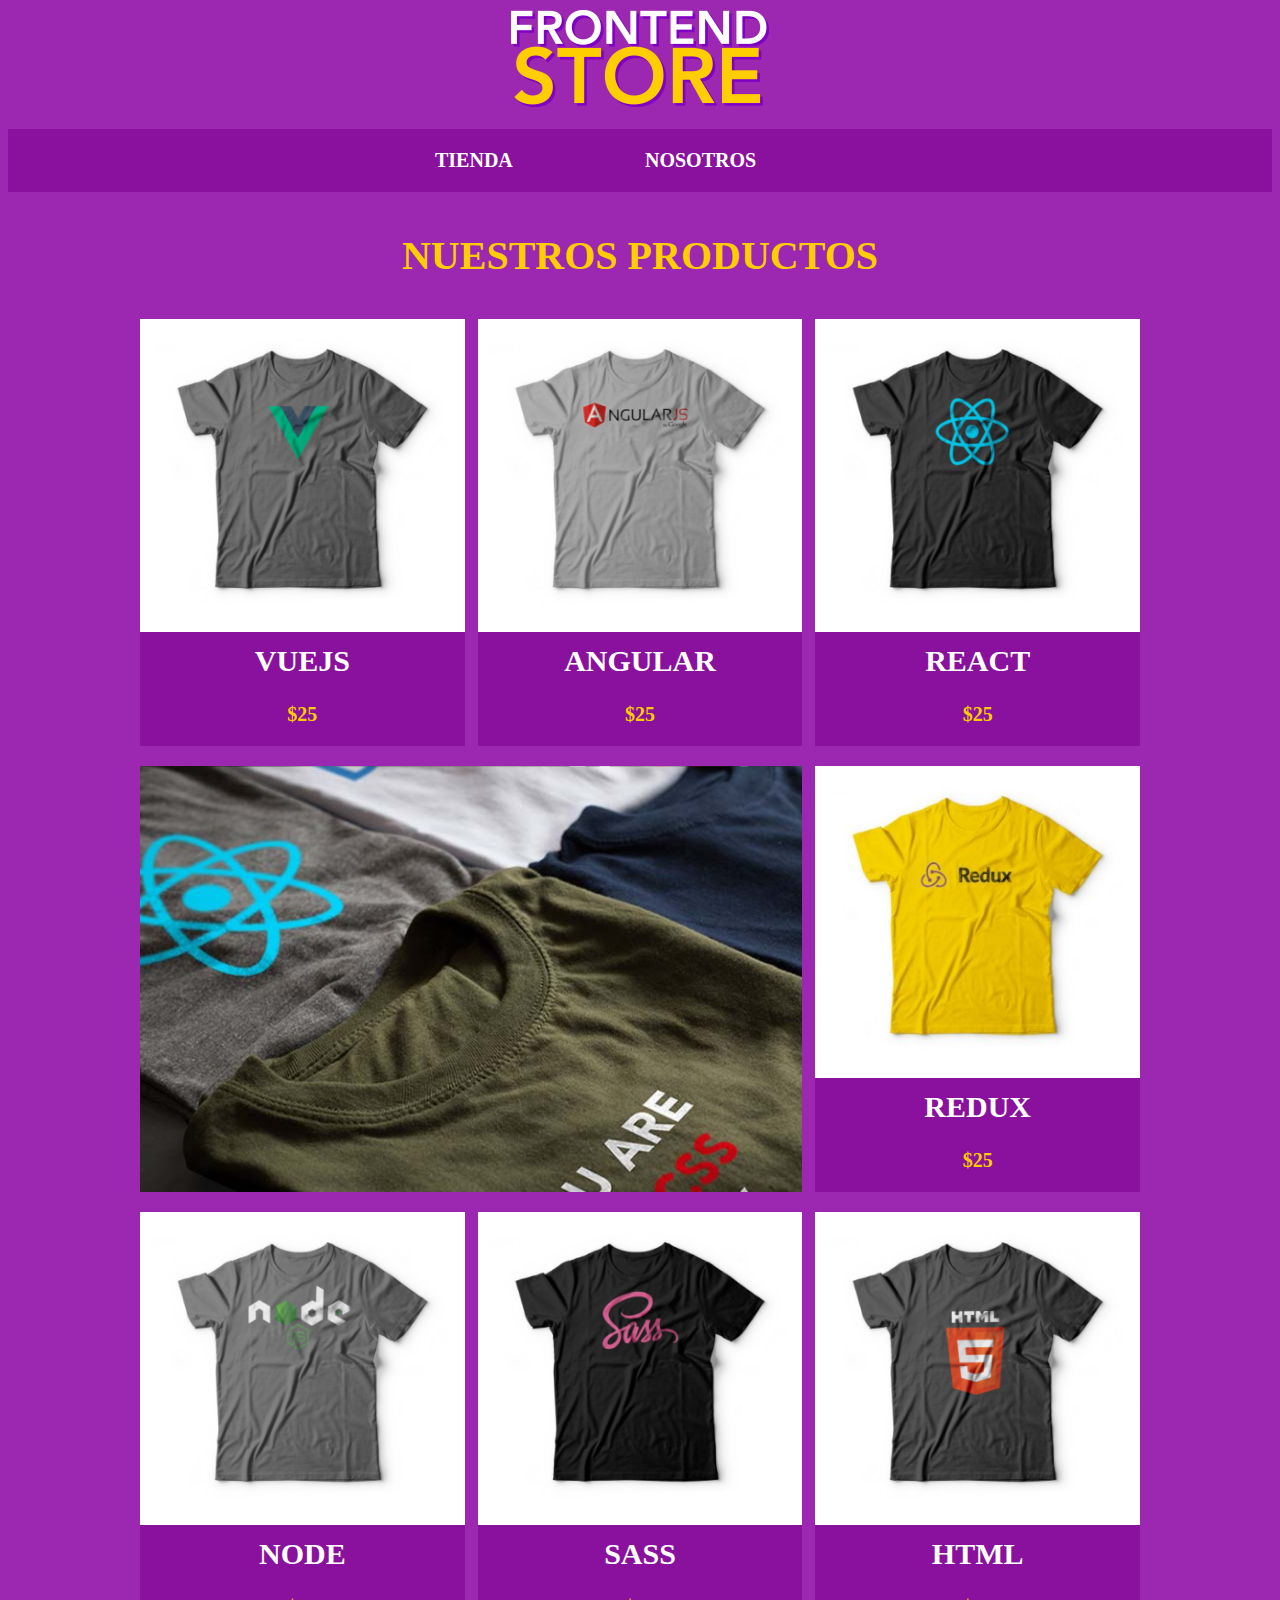
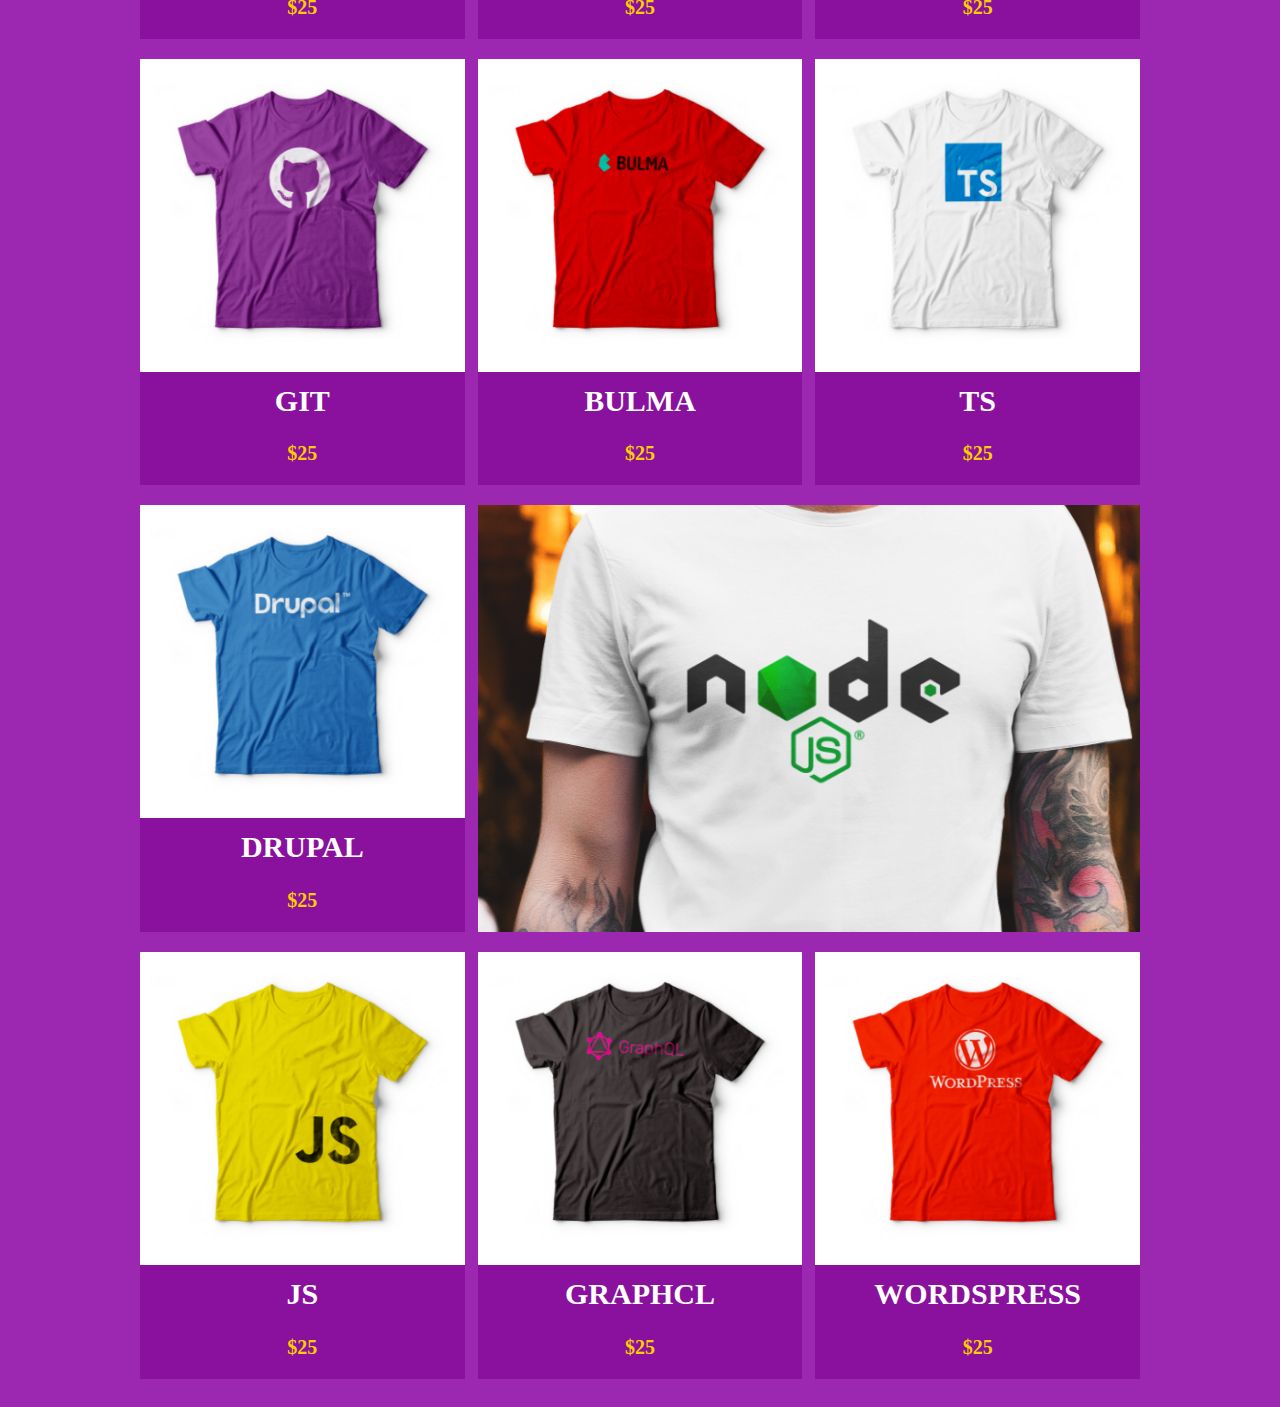
<file: index.html>
<!DOCTYPE html>
<html lang="en">

<head>
    <meta charset="UTF-8">
    <meta name="viewport" content="width=device-width, initial-scale=1, shrink-to-fit=no">
    <meta http-equiv="X-UA-Compatible" content="ie=edge">
    <title>Front End Store - CSS Grid</title>
    <link rel="stylesheet" href="https://necolas.github.io/normalize.css/8.0.1/normalize.css">
    <link href="https://fonts.googleapis.com/css?family=Staatliches" rel="stylesheet">
    <link rel="stylesheet" href="css/style.css">

</head>

<body>
    <header class="header">
        <a href="./index.html">
            <img src="./img/logo.png" alt="">
        </a>
    </header>
    <div class="barra">
        <nav class="contenido-barra">
            <a href="./producto.html">Tienda</a>
            <a href="./nosotros.html">Nosotros</a>
        </nav>
    </div>
    <main class="contenedor">
        <h1>Nuestros productos</h1>
        <div class="contenedor-main">
            <div class="contenido-main">
                <img src="./img/1.jpg" alt="vuejs">
                <div class="texto-main">
                    <h2>Vuejs</h2>
                    <p>$25</p>
                </div>
            </div>
            <div class="contenido-main">
                <img src="./img/2.jpg" alt="Angular">
                <div class="texto-main">
                    <h2>Angular</h2>
                    <p>$25</p>
                </div>
            </div>
            <div class="contenido-main">
                <img src="./img/3.jpg" alt="react">
                <div class="texto-main">
                    <h2>react</h2>
                    <p>$25</p>
                </div>
            </div>
            <div class="contenido-main">
                <img src="./img/4.jpg" alt="redux">
                <div class="texto-main">
                    <h2>redux</h2>
                    <p>$25</p>
                </div>
            </div>
            <div class="contenido-main">
                <img src="./img/5.jpg" alt="node">
                <div class="texto-main">
                    <h2>node</h2>
                    <p>$25</p>
                </div>
            </div>
            <div class="contenido-main">
                <img src="./img/6.jpg" alt="Sass">
                <div class="texto-main">
                    <h2>Sass</h2>
                    <p>$25</p>
                </div>
            </div>
            <div class="contenido-main">
                <img src="./img/7.jpg" alt="html">
                <div class="texto-main">
                    <h2>html</h2>
                    <p>$25</p>
                </div>
            </div>
            <div class="contenido-main">
                <img src="./img/8.jpg" alt="git">
                <div class="texto-main">
                    <h2>git</h2>
                    <p>$25</p>
                </div>
            </div>
            <div class="contenido-main">
                <img src="./img/9.jpg" alt="bulma">
                <div class="texto-main">
                    <h2>bulma</h2>
                    <p>$25</p>
                </div>
            </div>
            <div class="contenido-main">
                <img src="./img/10.jpg" alt="ts">
                <div class="texto-main">
                    <h2>ts</h2>
                    <p>$25</p>
                </div>
            </div>
            <div class="contenido-main">
                <img src="./img/11.jpg" alt="drupal">
                <div class="texto-main">
                    <h2>drupal</h2>
                    <p>$25</p>
                </div>
            </div>
            <div class="contenido-main">
                <img src="./img/12.jpg" alt="js">
                <div class="texto-main">
                    <h2>js</h2>
                    <p>$25</p>
                </div>
            </div>
            <div class="contenido-main">
                <img src="./img/13.jpg" alt="graphcl">
                <div class="texto-main">
                    <h2>graphcl</h2>
                    <p>$25</p>
                </div>
            </div>
            <div class="contenido-main">
                <img src="./img/14.jpg" alt="wordspress">
                <div class="texto-main">
                    <h2>wordspress</h2>
                    <p>$25</p>
                </div>
            </div>
            <div class="grafico imagen-w0"></div>
            <div class="grafico imagen-w1"></div>
        </div>
    </main>
</body>

</html>
</file>
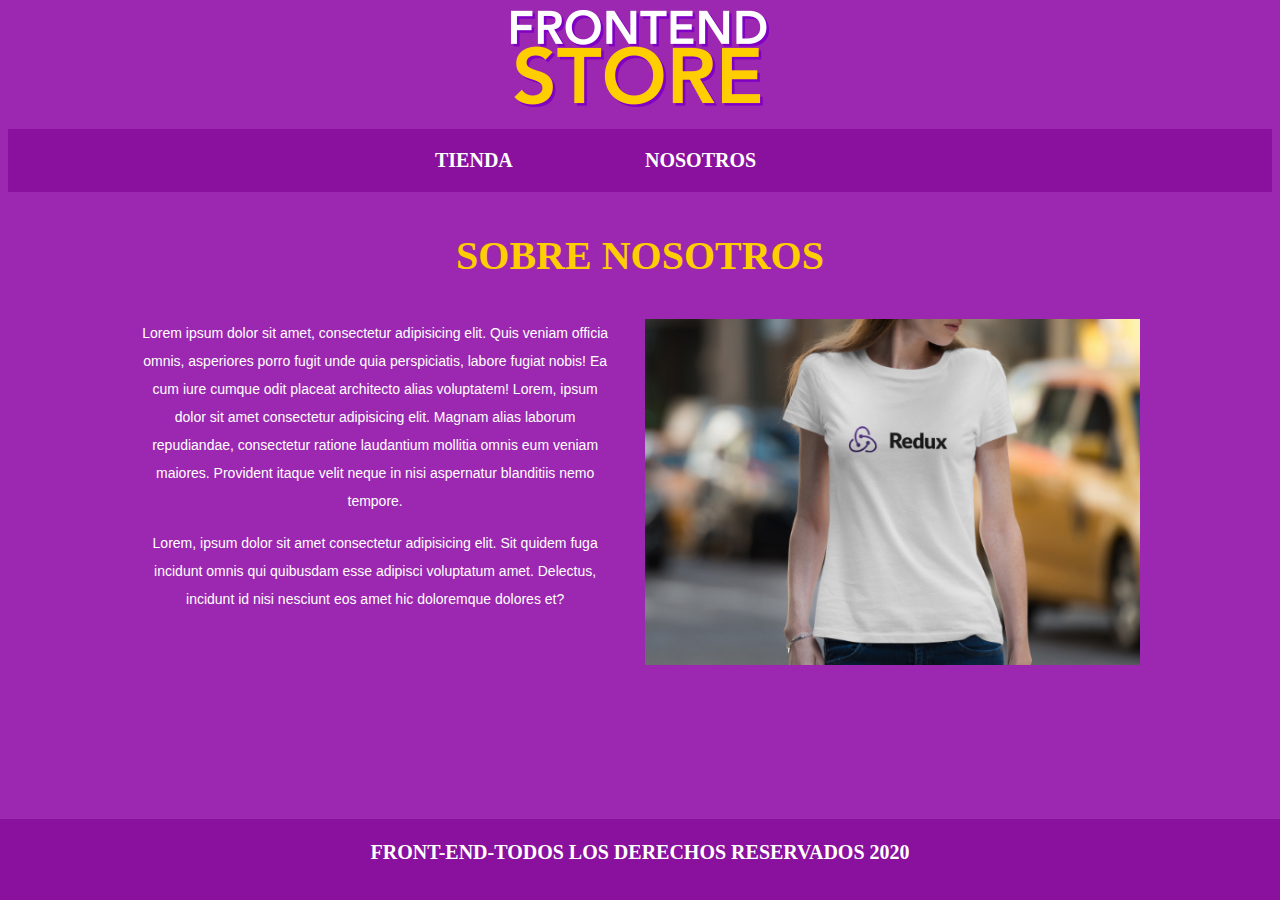
<file: nosotros.html>
<!DOCTYPE html>
<html lang="en">

<head>
    <meta charset="UTF-8">
    <meta name="viewport" content="width=device-width, initial-scale=1.0">
    <meta http-equiv="X-UA-Compatible" content="ie=edge">
    <title>Front End Store - CSS Grid</title>
    <link rel="stylesheet" href="https://necolas.github.io/normalize.css/8.0.1/normalize.css">
    <link href="https://fonts.googleapis.com/css?family=Staatliches" rel="stylesheet">
    <link rel="stylesheet" href="css/style.css">

</head>

<body>
    <header class="header">
        <a href="./index.html">
            <img src="./img/logo.png" alt="">
        </a>
    </header>
    <div class="barra">
        <nav class="contenido-barra">
            <a href="./producto.html">Tienda</a>
            <a href="./nosotros.html">Nosotros</a>
        </nav>
    </div>

    <main class="contenedor">
        <h1>sobre nosotros</h1>
        <div class="md-50">
            <div class="contenido-texto">
                <p>
                    Lorem ipsum dolor sit amet, consectetur adipisicing elit. Quis veniam officia omnis, asperiores
                    porro fugit unde quia perspiciatis, labore fugiat nobis! Ea cum iure cumque odit placeat architecto
                    alias voluptatem!
                    Lorem, ipsum dolor sit amet consectetur adipisicing elit. Magnam alias laborum repudiandae,
                    consectetur ratione laudantium mollitia omnis eum veniam maiores. Provident itaque velit neque in
                    nisi aspernatur blanditiis nemo tempore.
                </p>
                <p>
                    Lorem, ipsum dolor sit amet consectetur adipisicing elit. Sit quidem fuga incidunt omnis qui
                    quibusdam esse adipisci voluptatum amet. Delectus, incidunt id nisi nesciunt eos amet hic doloremque
                    dolores et?
                </p>
            </div>
            <a href="./index.html">
                <img src="./img/nosotros.jpg" alt="">
            </a>
        </div>
    </main>
    <footer class="fin-pag">
        <h3>Front-end-todos los derechos reservados 2020</h3>
    </footer>

</body>

</html>
</file>
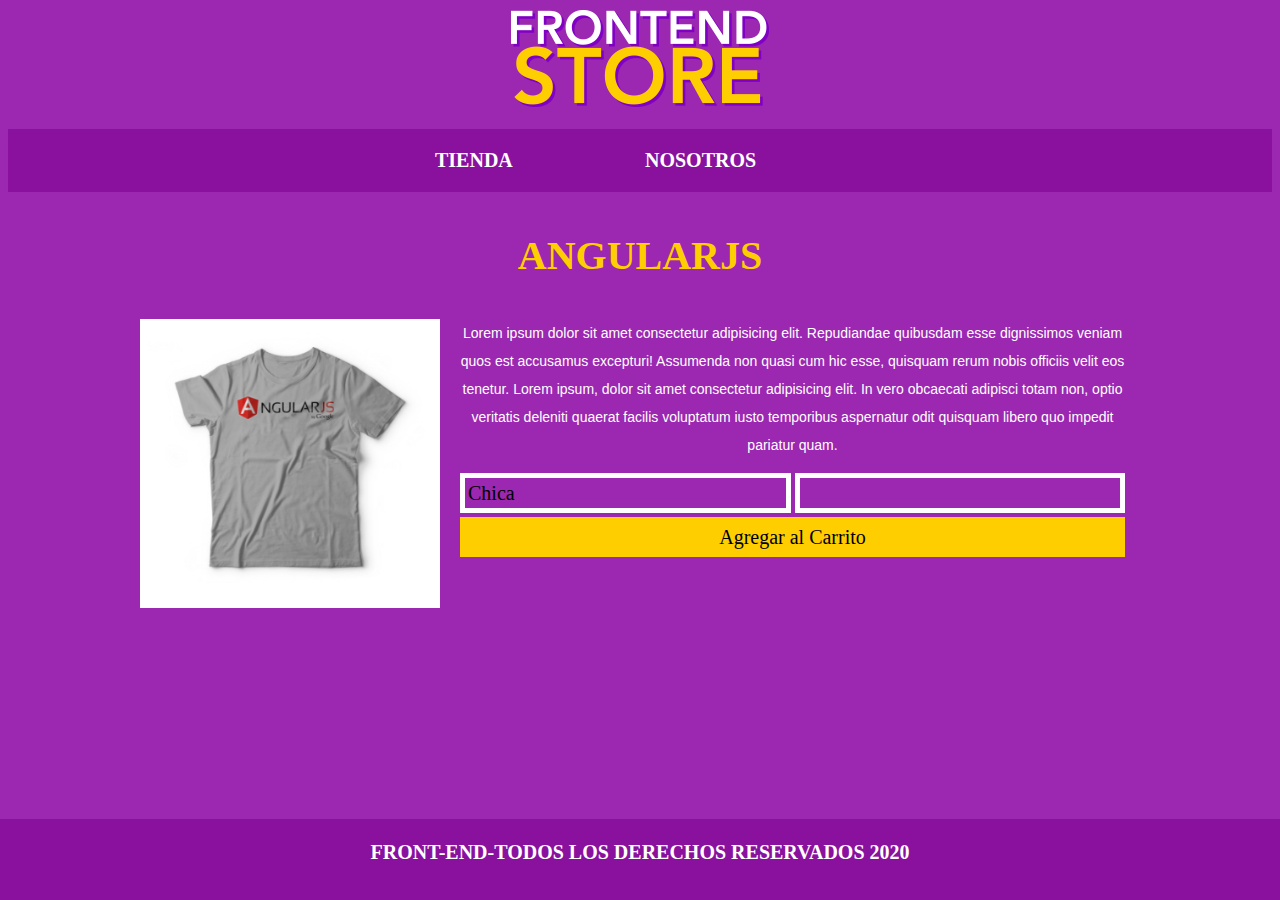
<file: producto.html>
<!DOCTYPE html>
<html lang="en">
<head>
    <meta charset="UTF-8">
    <meta name="viewport" content="width=device-width, initial-scale=1.0">
    <meta http-equiv="X-UA-Compatible" content="ie=edge">
    <title>Front End Store - CSS Grid</title>
    <link rel="stylesheet" href="https://necolas.github.io/normalize.css/8.0.1/normalize.css">
    <link href="https://fonts.googleapis.com/css?family=Staatliches" rel="stylesheet">
    <link rel="stylesheet" href="css/style.css">
    
</head>
<body>
    <header class="header">
        <a href="./index.html">
            <img src="./img/logo.png" alt="">
        </a>
    </header>
    <div class="barra">
        <nav class="contenido-barra">
            <a href="./producto.html">Tienda</a>
            <a href="./nosotros.html">Nosotros</a>
        </nav>
    </div>

    <main class="contenedor">
        <h1>AngularJs</h1>
        <div class="md-60">
            <img src="./img/2.jpg" alt="Angular">
            <div class="contenido-texto">
                <p>Lorem ipsum dolor sit amet consectetur adipisicing elit. Repudiandae quibusdam esse dignissimos veniam quos est accusamus excepturi! Assumenda non quasi cum hic esse, quisquam rerum nobis officiis velit eos tenetur.
                    Lorem ipsum, dolor sit amet consectetur adipisicing elit. In vero obcaecati adipisci totam non, optio veritatis deleniti quaerat facilis voluptatum iusto temporibus aspernatur odit quisquam libero quo impedit pariatur quam.</p>
            
            <form class="formulario-pedido">
                <select class="talla campo">
                    <option value="C">Chica</option>
                    <option value="M">Mediana   </option>
                    <option value="G">Grander</option>
                </select>
                <input type="number" min="1" class="cantidad campo">
                <input type="submit" class="boton" value="Agregar al Carrito">
            </form>
            </div>
        </div>
    </main>








    <footer class="fin-pag">
        <h3>Front-end-todos los derechos reservados 2020</h3>
    </footer>
</body>
</html>
</file>
<file: css/style.css>
:root {
    --fuentePrincipal: 'Staaliches', cursive;
    --primario: #9C27B0;
    --primarioOscuro: #89119D;
    --secundario: #FFCE00;
}
html{
    font-size: 62.5%;
    box-sizing: border-box;
}
*, *::before, *:after {
    box-sizing: inherit;
}
h1{
    color: var(--secundario);
    font-size: 4rem;
    text-transform: uppercase;
    text-align: center;
    margin: 4rem 0;
}
p{
    margin-top: 0;
}
body{
    background-color: var(--primario);
}

.contenedor{
    max-width: 1000px;
    width: 95%;
    margin: 0 auto;
}


/** header **/
.header{
    display: flex;
    justify-content: center;
    margin-top: 1rem;

}

.contenido-barra {
    background-color: var(--primarioOscuro);
    display: grid;
    justify-content: center;
    gap: 1rem;
    padding: 2rem ;
    margin-top: 2rem;
}
@media (min-width: 768px) {
    .contenido-barra{
        grid-template-columns: repeat(2,200px);
    }
}
.contenido-barra a{
    color: white;
    font-size: 2rem;
    text-decoration: none;
    font-weight: 700;
    text-transform: uppercase;
}

/* main */ 

.contenedor-main{
    display: grid;
    column-gap: 1.3rem;
}
.contenedor-main img{
    width: 100%;
}

.contenedor-main{
    grid-template-columns: 50% 50%;
    margin-right: 2rem;
}

@media (min-width: 768px) {
    .contenedor-main{
        grid-template-columns: repeat(3,1fr);
        margin: 0;
    }
}
.contenido-main{
    margin-bottom: 2rem;
    background-color: var(--primarioOscuro);
}

.texto-main{
    padding-bottom: 2rem;
    color: white;
    text-align: center;
}
.texto-main h2{
    margin-top: 1rem;
    font-size: 3rem;
    text-transform: uppercase;
    font-weight: 700;
    max-width: 100%;
}
.texto-main p{
    color: var(--secundario);
    margin: 0;
    font-size: 2rem;
    font-weight: bold;
}

.grafico{
    min-height: 300px;
}

.imagen-w0{
    background-image: url("../img/grafico1.jpg");
    background-position: center center;
    background-size: cover;
    width: 100%;
    margin-bottom: 2rem;
    grid-row: 2/3;
    grid-column: 1/3 ;
}


.imagen-w1{
    background-image: url("../img/grafico2.jpg");
}

.imagen-w1{
    grid-row: 8/9;
    grid-column: 1/3;
    background-position: center center;
    background-size: cover;
    margin-bottom: 2rem;
}
@media (min-width: 768px) {
    .imagen-w1{
        grid-row: 5/6;
        grid-column: 2/4;
    }
}

/**** Nosotros ****/
.md-50 img{
    width: 100%;
}
@media (min-width: 768px) {
    .md-50{
    display: grid;
    grid-template-columns: 1fr 1fr;
    gap: 1rem;
}
}
.contenido-texto{
    margin-top: 0;
    color: white;
    font-size: 1.4rem;
    line-height: 2;
    font-weight: 400;
    font-family: -apple-system, BlinkMacSystemFont, 'Segoe UI', Roboto, Oxygen, Ubuntu, Cantarell, 'Open Sans', 'Helvetica Neue', sans-serif;
}


/** footer **/
.fin-pag{
    background-color: var(--primarioOscuro);
    margin-top: 4rem;
    padding: 2.2rem 0;
    text-align: center;
}
.fin-pag h3{
    margin: 0;
    color: white;
    font-weight: bold;
    font-size: 2rem;
    text-transform: uppercase;
}


/** Tienda **/
@media (min-width: 768px) {
    .md-60{
    display: grid;
    grid-template-columns: 30% 70%;
    column-gap: 2rem;
}
}
.contenido-texto{
    width: 95%;
    text-align: center;
}
.md-60 img{
    width: 100%;
}
.formulario-pedido{
    display: grid;
    gap: .4rem;  
}
@media (min-width: 768px) {
    .formulario-pedido{
        grid-template-columns: repeat(2,1fr);
        grid-template-rows: repeat(2,4rem);
    }
}
.campo{
    background-color: transparent;
    border: 5px solid white;
    font-family: var(--fuentePrincipal);
    font-size: 2rem;
    padding: .3rem;
    width: 100%;
    color: black;
}
.talla{
    -webkit-appearance: none;
}
.boton{
    background-color: var(--secundario);
    font-size: 2rem;
    font-family: var(--fuentePrincipal);
    border: none;
    transition: background-color .3 ease;
    grid-column: 1/3;
}
.boton:hover{
    cursor: pointer;
    background-color: rgb(233, 187 ,2);
}
footer{
    width: 100%;
    height: 81px;
    position: absolute;
    bottom: 0;
    left: 0;
}
</file>
